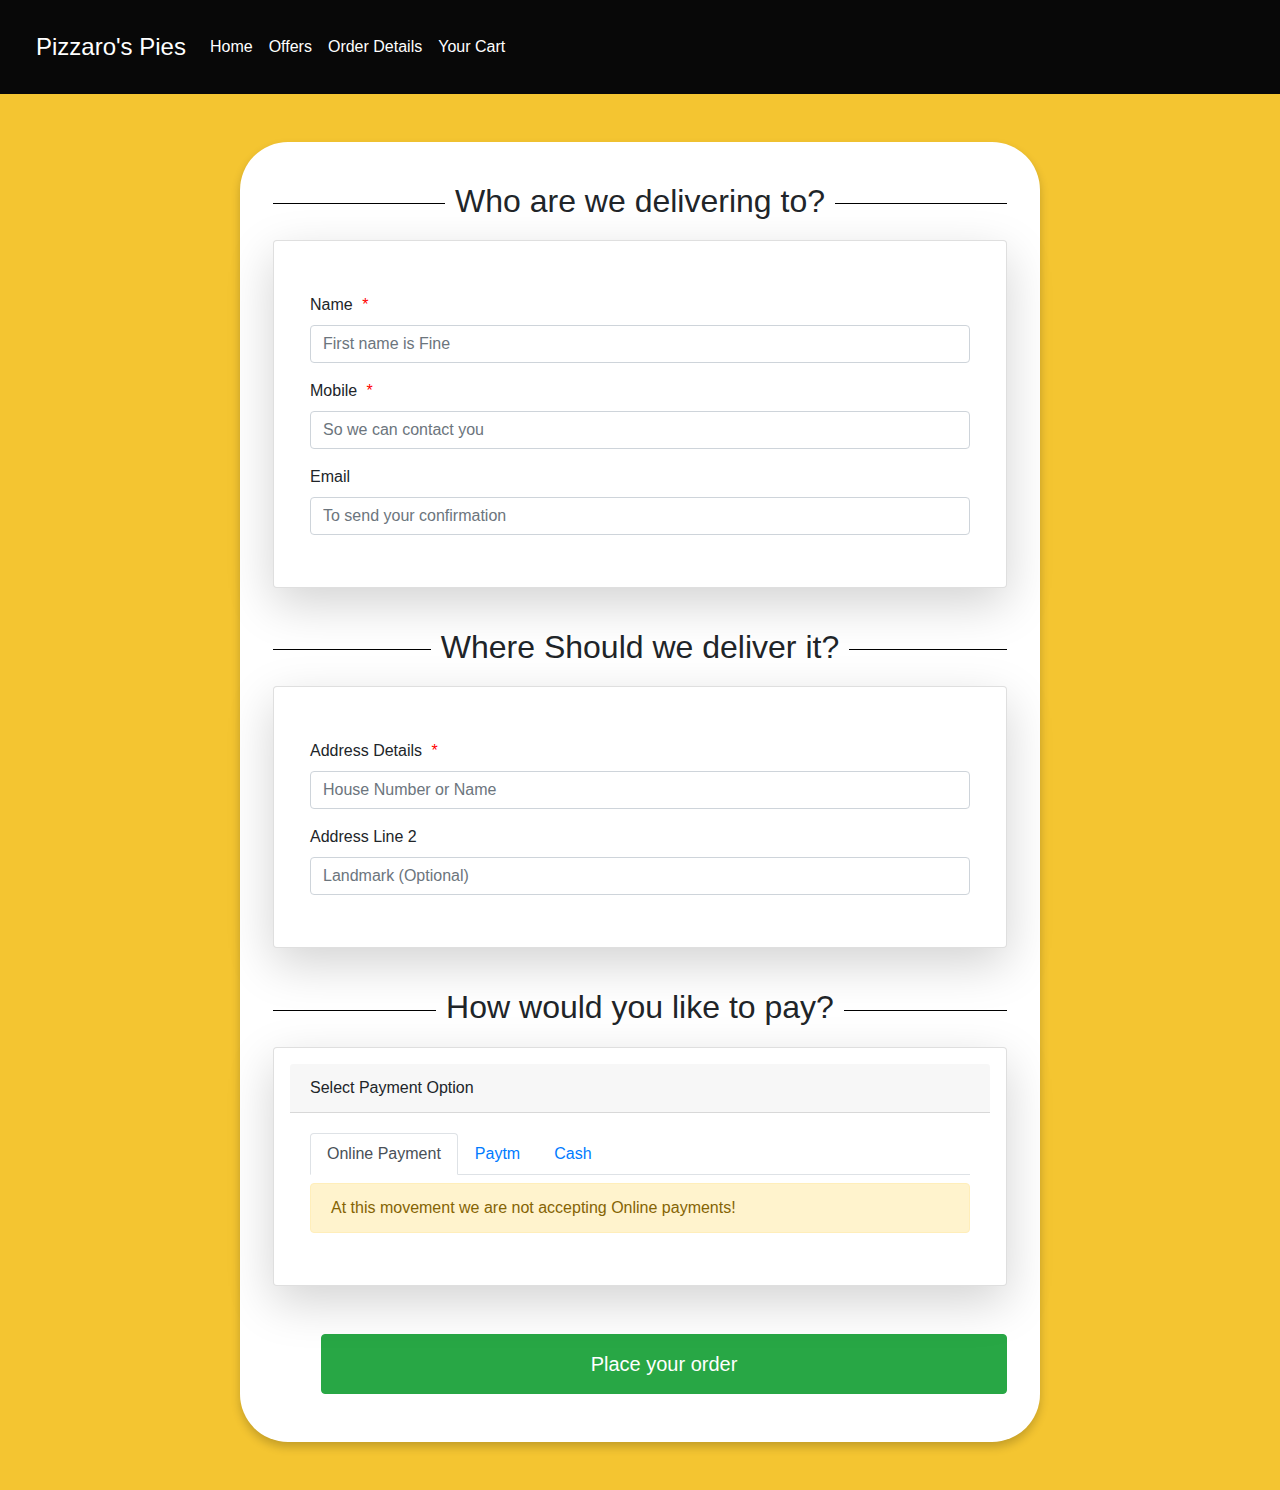
<file: checkout.html>
<!DOCTYPE html>
<html lang="en">

<head>
  <meta charset="UTF-8" />
  <meta name="viewport" content="width=device-width, initial-scale=1.0" />
  <title>Checkout</title>
  <link rel="stylesheet" href="https://cdn.jsdelivr.net/npm/bootstrap@4.6.2/dist/css/bootstrap.min.css" />
  <link rel="stylesheet" href="https://cdn.jsdelivr.net/npm/bootstrap@4.6.2/dist/css/bootstrap.min.css" />
  <script src="https://cdn.jsdelivr.net/npm/jquery@3.6.4/dist/jquery.slim.min.js"></script>
  <script src="https://cdn.jsdelivr.net/npm/popper.js@1.16.1/dist/umd/popper.min.js"></script>
  <script src="https://cdn.jsdelivr.net/npm/bootstrap@4.6.2/dist/js/bootstrap.bundle.min.js"></script>
  <link rel="stylesheet" href="style.css" />
</head>
<style>
  .required {
    color: red;
    margin-left: 5px;
  }

  .navbar {
    padding: 20px;
  }

  .navbar-brand {
    font-size: 24px;
  }

  .navbar-light .navbar-brand {
    color: white;
  }

  .navbar-light .navbar-nav .nav-link {
    color: white;
  }

  .bg-light {
    background-color: #080808 !important;
  }

  .navbar-light .navbar-nav .nav-item:hover .nav-link {
    color: white;
  }

  .navbar-light .navbar-nav .nav-item .nav-link,
  .navbar-light .navbar-brand {
    color: white;
  }

  .navbar-light .navbar-nav .nav-item:hover .nav-link,
  .navbar-light .navbar-brand:hover {
    color: white;
  }

  .navbar-nav .nav-link {
    padding: 15px 20px;
    color: white;
  }

  .nav-item:hover {
    color: white;
  }

  .nav-right {
    float: right;
  }

  h2 {
    width: 100%;
    text-align: center;
    border-bottom: 1px solid #000;
    line-height: 0.1em;
    margin: 10px 0 20px;
  }

  h2 span {
    background: #fff;
    padding: 0 10px;
  }

  .order-btn {
    width: 60rem;
    height: 60px;
    font-size: 20px;
  }
</style>

<body>
  <nav class="navbar navbar-expand-sm bg-light navbar-light" id="navId">
    <!-- Brand/logo -->
    <a class="navbar-brand ml-3 text-white" href="#">Pizzaro's Pies</a>

    <!-- Links -->
    <ul class="navbar-nav">
      <li class="nav-item">
        <a class="nav-link" href="index.html">Home </a>
      </li>
      <li class="nav-item">
        <a class="nav-link" href="offers.html">Offers</a>
      </li>
      <li class="nav-item">
        <a class="nav-link" href="#">Order Details</a>
      </li>
      <li class="nav-item justify-content-end">
        <a class="nav-link" href="cart.html">Your Cart</a>
      </li>
    </ul>
  </nav>

  <div class="container">
    <div class="row" id="data">
      <h2><span>Who are we delivering to?</span></h2>
      <div class="card w-100 shadow-lg p-3 mt-3 mb-5 bg-white rounded">
        <div class="card-body">
          <p class="card-text">
          <form>
            <div class="form-group">
              <label>Name <span class="required">*</span></label>
              <input type="text" id="name" class="form-control" placeholder="First name is Fine">
            </div>
            <div class="form-group">
              <label>Mobile <span class="required">*</span></label>
              <input type="number" id="number" class="form-control" placeholder="So we can contact you">
            </div>
            <div class="form-group">
              <label>Email</label>
              <input type="email" class="form-control" aria-describedby="emailHelp"
                placeholder="To send your confirmation">
            </div>
          </form>
          </p>
        </div>
      </div>
      <h2><span>Where Should we deliver it?</span></h2>
      <div class="card w-100 shadow-lg p-3 mt-3 mb-5 bg-white rounded">
        <div class="card-body">
          <p class="card-text">
          <form>
            <div class="form-group">
              <label>Address Details <span class="required">*</span></label>
              <input required type="text" id="address" class="form-control" placeholder="House Number or Name">
            </div>
            <div class="form-group">
              <label>Address Line 2</label>
              <input type="number" class="form-control" placeholder="Landmark (Optional)">
            </div>
          </form>
          </p>
        </div>
      </div>
      <h2><span>How would you like to pay?</span></h2>

      <div class="card w-100 shadow-lg p-3 mt-3 mb-5 bg-white rounded">
        <div class="card-header">Select Payment Option</div>
        <div class="card-body ">
          <ul class="nav nav-tabs" id="paymentOptions" role="tablist">
            <li class="nav-item" role="presentation">
              <a class="nav-link active" id="online-tab" data-toggle="tab" href="#online" role="tab"
                aria-controls="online" aria-selected="true">Online Payment</a>
            </li>
            <li class="nav-item" role="presentation">
              <a class="nav-link" id="paytm-tab" data-toggle="tab" href="#paytm" role="tab" aria-controls="paytm"
                aria-selected="false">Paytm</a>
            </li>
            <li class="nav-item" role="presentation">
              <a class="nav-link" id="cash-tab" data-toggle="tab" href="#cash" role="tab" aria-controls="cash"
                aria-selected="false">Cash</a>
            </li>
          </ul>
          <div class="tab-content" id="paymentOptionsContent">
            <div class="tab-pane fade show active" id="online" role="tabpanel" aria-labelledby="online-tab">
              <div class="alert alert-warning mt-2" role="alert">
                At this movement we are not accepting Online payments!
              </div>
            </div>
            <div class="tab-pane fade" id="paytm" role="tabpanel" aria-labelledby="paytm-tab">
              <div class="alert alert-warning mt-2" role="alert">
                At this movement we are not accepting Online payments!
              </div>
            </div>
            <div class="tab-pane fade" id="cash" role="tabpanel" aria-labelledby="cash-tab">
              <div class="alert alert-success mt-2" role="alert">
                Please Pay the cash amount before accepting the order!
              </div>
            </div>
          </div>
        </div>
      </div>

      <button type="button" id="orderPlaced" onclick="orderPlaced(event)" class="btn btn-success order-btn ml-5">Place
        your order</button>
    </div>
    <script src="script.js"></script>
    <script>
      let arr = [];
      function orderPlaced(e) {
        e.preventDefault();
        const address = document.getElementById('address').value;
        const name = document.getElementById('name').value;
        const number = document.getElementById('number').value;

        if ((address && name && number) === '') {
          alert("Please enter mendatory fields Name ,Mobile ,Address");
        } else {
          let userData = JSON.parse(localStorage.getItem("user_data")) || [];
          arr.push({ name: name, address: address, number: number });
          localStorage.setItem('user_data', JSON.stringify(arr));
          window.location = 'orderConfirm.html'
        }
      };
    </script>
</body>

</html>
</file>
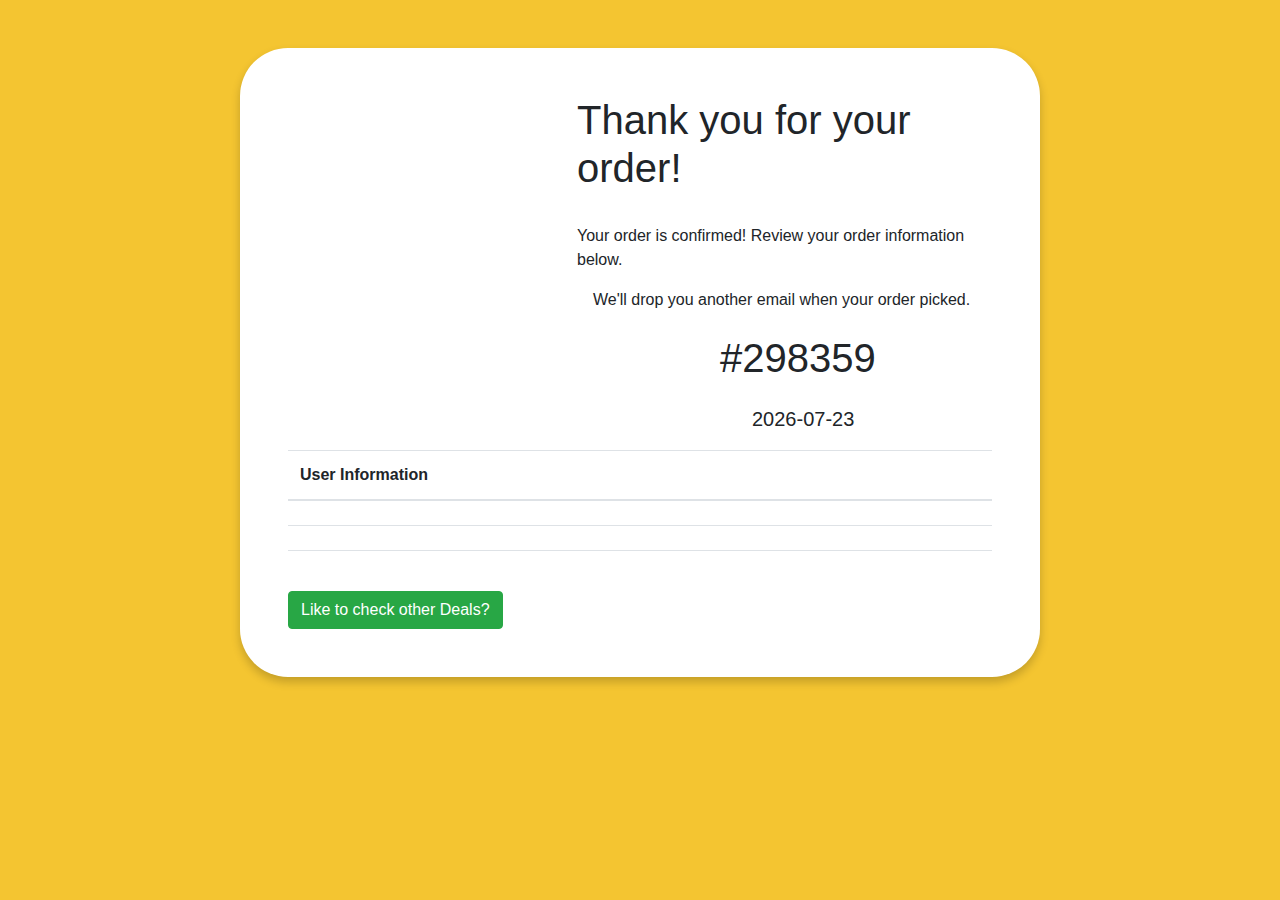
<file: orderConfirm.html>
<!DOCTYPE html>
<html lang="en">

<head>
    <meta charset="UTF-8">
    <meta name="viewport" content="width=device-width, initial-scale=1.0">
    <title>Order Confirmed</title>
    <link rel="stylesheet" href="https://cdn.jsdelivr.net/npm/bootstrap@4.6.2/dist/css/bootstrap.min.css" />
    <link rel="stylesheet" href="https://cdn.jsdelivr.net/npm/bootstrap@4.6.2/dist/css/bootstrap.min.css" />
    <script src="https://cdn.jsdelivr.net/npm/jquery@3.6.4/dist/jquery.slim.min.js"></script>
    <script src="https://cdn.jsdelivr.net/npm/popper.js@1.16.1/dist/umd/popper.min.js"></script>
    <script src="https://cdn.jsdelivr.net/npm/bootstrap@4.6.2/dist/js/bootstrap.bundle.min.js"></script>
    <link rel="stylesheet" href="style.css" />
</head>
<style>
    #name {
        font-size: large;
    }
</style>

<body>
    <div class="container">
        <div class="row">
            <h2 id="thank-text">Thank you for your order!</h2><br>
            <p id="con-text">Your order is confirmed! Review your order information below.</p>
            <p id="con-text2">We'll drop you another email when your order picked.</p>
        </div>
        <div class="random-id">
            <p id="random-id"></p>
            <p id="date"></p>
        </div>
        <table class="table">
            <thead>
                <th>User Information</th>
            </thead>
            <tbody id="data1">
                <tr>
                    <td id="name"></td>
                </tr>
                <tr>
                    <td id="address"></td>
                </tr>
                <tr>
                    <td id="mobile"></td>
                </tr>
            </tbody>
        </table>
        <button class="btn btn-success" onclick="window.location=`index.html`"> Like to check other Deals? </button>
    </div>

    <script src=" script.js"></script>
    <script>
        orderConfirmed();
        let userData = JSON.parse(localStorage.getItem("user_data")) || [];
        console.log(userData)

        document.getElementById('name').innerHTML = `User  name ` + userData[0].name;
        document.getElementById('address').innerHTML = `Address ` + userData[0].address
        document.getElementById('mobile').innerHTML = "Mobile number " + userData[0].number;
    </script>
</body>

</html>
</file>
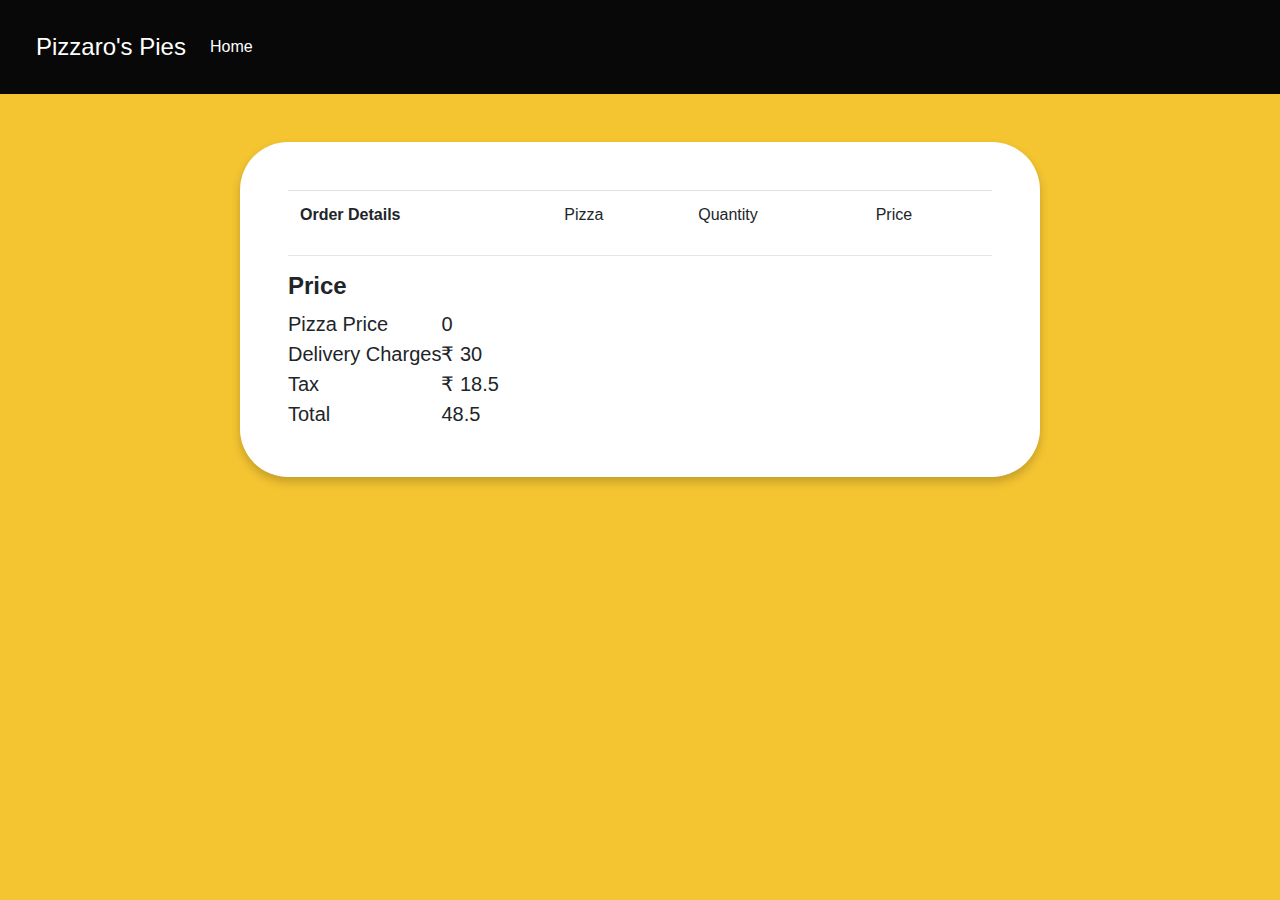
<file: orderdetails.html>
<!DOCTYPE html>
<html lang="en">

<head>
    <meta charset="UTF-8">
    <meta name="viewport" content="width=device-width, initial-scale=1.0">
    <title>Document</title>
    <link rel="stylesheet" href="https://cdn.jsdelivr.net/npm/bootstrap@4.6.2/dist/css/bootstrap.min.css" />
    <link rel="stylesheet" href="https://cdn.jsdelivr.net/npm/bootstrap@4.6.2/dist/css/bootstrap.min.css" />
    <script src="https://cdn.jsdelivr.net/npm/jquery@3.6.4/dist/jquery.slim.min.js"></script>
    <script src="https://cdn.jsdelivr.net/npm/popper.js@1.16.1/dist/umd/popper.min.js"></script>
    <script src="https://cdn.jsdelivr.net/npm/bootstrap@4.6.2/dist/js/bootstrap.bundle.min.js"></script>
    <link rel="stylesheet" href="style.css" />
</head>
<style>
    .table1 {
        font-size: 20px;
    }

    .navbar {
        padding: 20px;
    }

    .navbar-brand {
        font-size: 24px;
    }

    .navbar-light .navbar-brand {
        color: white;
    }

    .navbar-light .navbar-nav .nav-link {
        color: white;
    }

    .bg-light {
        background-color: #080808 !important;
    }

    .navbar-light .navbar-nav .nav-item:hover .nav-link {
        color: white;
    }

    .navbar-light .navbar-nav .nav-item .nav-link,
    .navbar-light .navbar-brand {
        color: white;
    }

    .navbar-light .navbar-nav .nav-item:hover .nav-link,
    .navbar-light .navbar-brand:hover {
        color: white;
    }

    .navbar-nav .nav-link {
        padding: 15px 20px;
        color: white;
    }

    .nav-item:hover {
        color: white;
    }

    .nav-right {
        float: right;
    }
</style>

<body>
    <nav class="navbar navbar-expand-sm bg-light navbar-light" id="navId">
        <!-- Brand/logo -->
        <a class="navbar-brand ml-3 text-white" href="#">Pizzaro's Pies</a>

        <!-- Links -->
        <ul class="navbar-nav">
            <li class="nav-item">
                <a class="nav-link" href="index.html">Home</a>
            </li>
        </ul>
    </nav>
    <div class="container">
        <table class="table">
            <thead>
                <td><b>Order Details</b></td>
                <td>Pizza</td>
                <td>Quantity</td>
                <td>Price</td>
            </thead>
            <tbody id="display">

            </tbody>
        </table>
        <hr>
        <table class="table1" style="text-align: left;">
            <thead>
                <td>
                    <h4><b>Price</b></h4>
                </td>
            </thead>
            <tbody id="price">
                <tr>
                    <td>Pizza Price</td>
                    <td id="pizza-price"></td>
                </tr>
                <tr>
                    <td>Delivery Charges</td>
                    <td> ₹ 30</td>
                </tr>
                <tr>
                    <td>Tax</td>
                    <td> ₹ 18.5</td>
                </tr>
                <tr>
                    <td>Total</td>
                    <td id="total"></td>
                </tr>
            </tbody>
        </table>
    </div>
    <script>
        let str = '';
        let price = 0;
        let price1 = 0
        let cartData = JSON.parse(localStorage.getItem("cart_data")) || [];
        cartData.forEach(items => {
            str += `<tr>
                    <td><img src=${items.img} class='img-fluid' width='200px' height="200px" /></td>
                    <td>${items.name}</td>
                    <td>${items.quantity}</td>
                    <td>${items.total}</td>
                </tr>`
            price += items.total
        });
        document.getElementById('display').innerHTML = str;
        document.getElementById('pizza-price').innerHTML = price;

        price1 = (price + 30 + 18.5);
        document.getElementById('total').innerHTML = price1


    </script>
</body>

</html>
</file>
<file: style.css>
* {
    padding: 0;
    margin: 0;
    box-sizing: border-box;
    font-family: "Poppins", sans-serif;
  }
  body{
    background-color: #f4c531;
  }
  .container{
    width: auto;
    height: auto;
    background-color: #ffffff;
    padding: 3rem;
    margin: 3rem 15rem;
    border-radius: 3rem;
    box-shadow: 0 5px 10px rgba(0,0,0,0.2);
  }
  #product_name{
    font-size: 35px;
    font-weight: bold;
  }
  #product_image{
    height: auto;
    width: auto;
  }
  #product_description{
    font-size: 20px;
    margin-top: 15px ;
  }
  #product_price{
    margin-top: 10px;
  }  
  .custom-btn.btn-light{
    background-color: white !important;
    color: black !important;
    border-color: black;
    box-shadow: 0 5px 10px rgba(0,0,0,0.2);
    border-radius: 2rem;
    list-style-type: none;
  }
.custom-btn:focus {
    background-color: black !important;
    color: white !important;
  }

  .custom-btn1.btn-light{
    margin-left: 10px;
    padding: auto;
    background-color: white !important;
    color: black !important;
    border-color: black;
    box-shadow: 0 5px 10px rgba(0,0,0,0.2);
    border-radius: 2rem;
   
  }
.custom-btn1:focus {
    background-color: black !important;
    color: white !important;
    outline: none; 
  }

  .radio-container{
    margin-top: 25px;
    margin-bottom: 1rem;
  }
 
#total-price{
    font-size: 30px;
  font-weight: bold;
  }
#product_price{
  font-size: 30px;
  font-weight: bold;
}
.card-data.h5{
  margin-left: 6rem;
}
#cart_price{
  font-size: 30px;
}
#cart_name{
  font-weight: bold;
}
.variant{
  margin-left: 3rem;
}
ul {
  list-style-type: none;
}
#toppin-heading{
  font-size: 25px;
}
input[name="inlineRadioOptions"] {
	accent-color: black;
}
.checkout-container{
  align-items: center;
  height: 14rem;
  width: 65rem;
  background-color: rgb(190, 190, 225);
  border-radius: 2rem;
}
.checkout-image{
  margin-top: 20px;
  margin-left: 20px;
  width:11rem ;
  height: 11rem;
  background-color: #f4c531;
  border-radius: 1.5rem;
}
#checkout-image.img-fluid{
  max-width: 100%;
  height: auto;
  border-radius: 10px;
}
.checkout-data{
  margin-left: 12rem;
  width:45rem;
  height: 11rem;
  background-color: purple;
  border-radius: 1.5rem;
}
#cart-totalprice{
  font-size: 30px;
  font-weight: bold;
}
#topBtn{
  background-color: #f4c531;
}
#tops-price{
  font-weight: bold;
}
#cart-variant{
  font-size: 20px;
  font-weight: 600;
}
#Cart-Price{
  font-weight: bold;
  font-size: 20px;
}
#edit-Pizza{
  cursor: pointer;
  font-size: 18px;
  color: rgb(14, 13, 0);
}
#thank-text{
  align-items: center;
  margin-left: 19rem;
  font-size: 40px;
}
#con-text{
  margin-left: 19rem;
}
#con-text2{
  margin-left: 20rem;
}
#random-id{
  margin-left: 27rem;
  font-size: 40px;
}
#date{
  margin-left: 29rem;
  font-size: 20px;
}
#data1{
  font-weight: bold;
}

/* Footer CSS */
.footer-bs {
  background-color: #3c3d41;
padding: 60px 40px;
color: rgba(255,255,255,1.00);
margin-bottom: 20px;
border-bottom-right-radius: 6px;
border-top-left-radius: 0px;
border-bottom-left-radius: 6px;
}
.footer-bs .footer-brand, .footer-bs .footer-nav, .footer-bs .footer-social, .footer-bs .footer-ns { padding:10px 25px; }
.footer-bs .footer-nav, .footer-bs .footer-social, .footer-bs .footer-ns { border-color: transparent; }
.footer-bs .footer-brand h2 { margin:0px 0px 10px; }
.footer-bs .footer-brand p { font-size:12px; color:rgba(255,255,255,0.70); }

.footer-bs .footer-nav ul.pages { list-style:none; padding:0px; }
.footer-bs .footer-nav ul.pages li { padding:5px 0px;}
.footer-bs .footer-nav ul.pages a { color:rgba(255,255,255,1.00); font-weight:bold; text-transform:uppercase; }
.footer-bs .footer-nav ul.pages a:hover { color:rgba(255,255,255,0.80); text-decoration:none; }
.footer-bs .footer-nav h4 {
font-size: 11px;
text-transform: uppercase;
letter-spacing: 3px;
margin-bottom:10px;
}

.footer-bs .footer-nav ul.list { list-style:none; padding:0px; }
.footer-bs .footer-nav ul.list li { padding:5px 0px;}
.footer-bs .footer-nav ul.list a { color:rgba(255,255,255,0.80); }
.footer-bs .footer-nav ul.list a:hover { color:rgba(255,255,255,0.60); text-decoration:none; }

.footer-bs .footer-social ul { list-style:none; padding:0px; }
.footer-bs .footer-social h4 {
font-size: 11px;
text-transform: uppercase;
letter-spacing: 3px;
}
.footer-bs .footer-social li { padding:5px 4px;}
.footer-bs .footer-social a { color:rgba(255,255,255,1.00);}
.footer-bs .footer-social a:hover { color:rgba(255,255,255,0.80); text-decoration:none; }

.footer-bs .footer-ns h4 {
font-size: 11px;
text-transform: uppercase;
letter-spacing: 3px;
margin-bottom:10px;
}
.footer-bs .footer-ns p { font-size:12px; color:rgba(255,255,255,0.70); }

@media (min-width: 768px) {
.footer-bs .footer-nav, .footer-bs .footer-social, .footer-bs .footer-ns { border-left:solid 1px rgba(255,255,255,0.10); }
}
</file>
